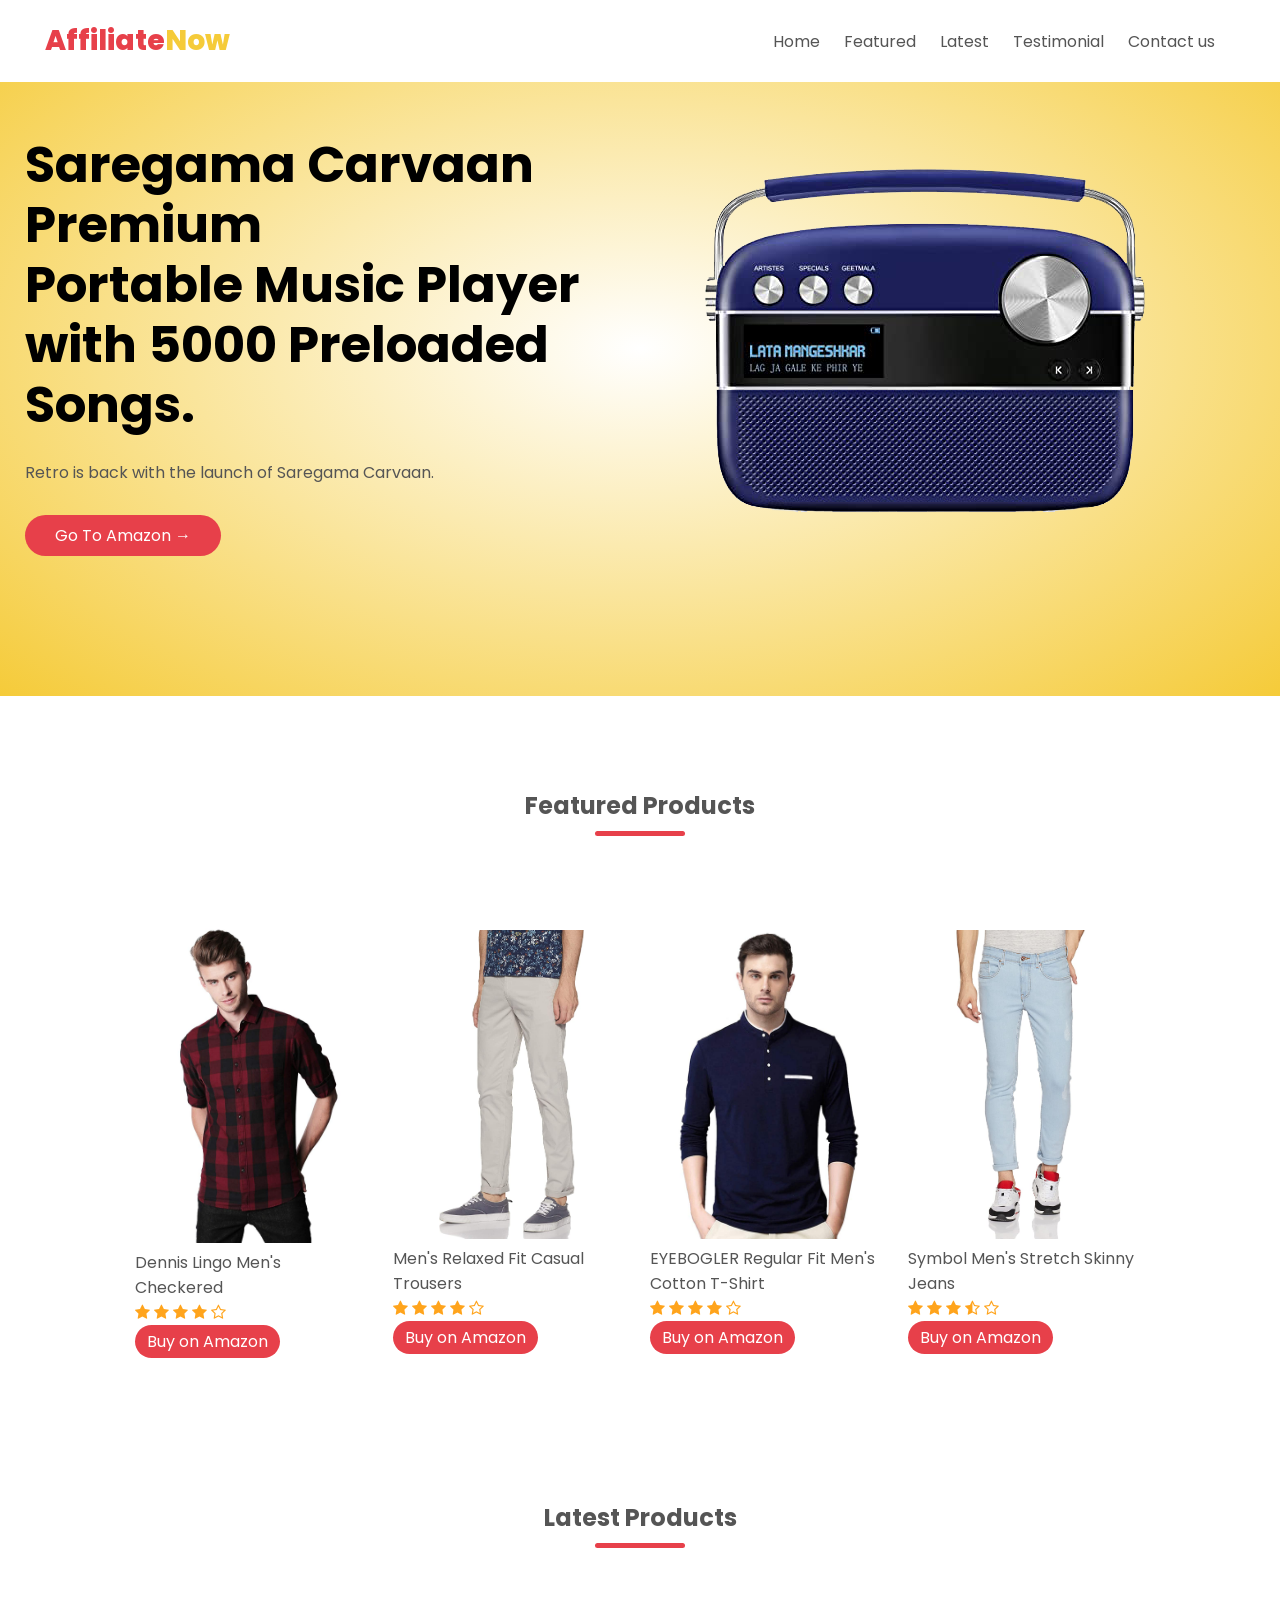
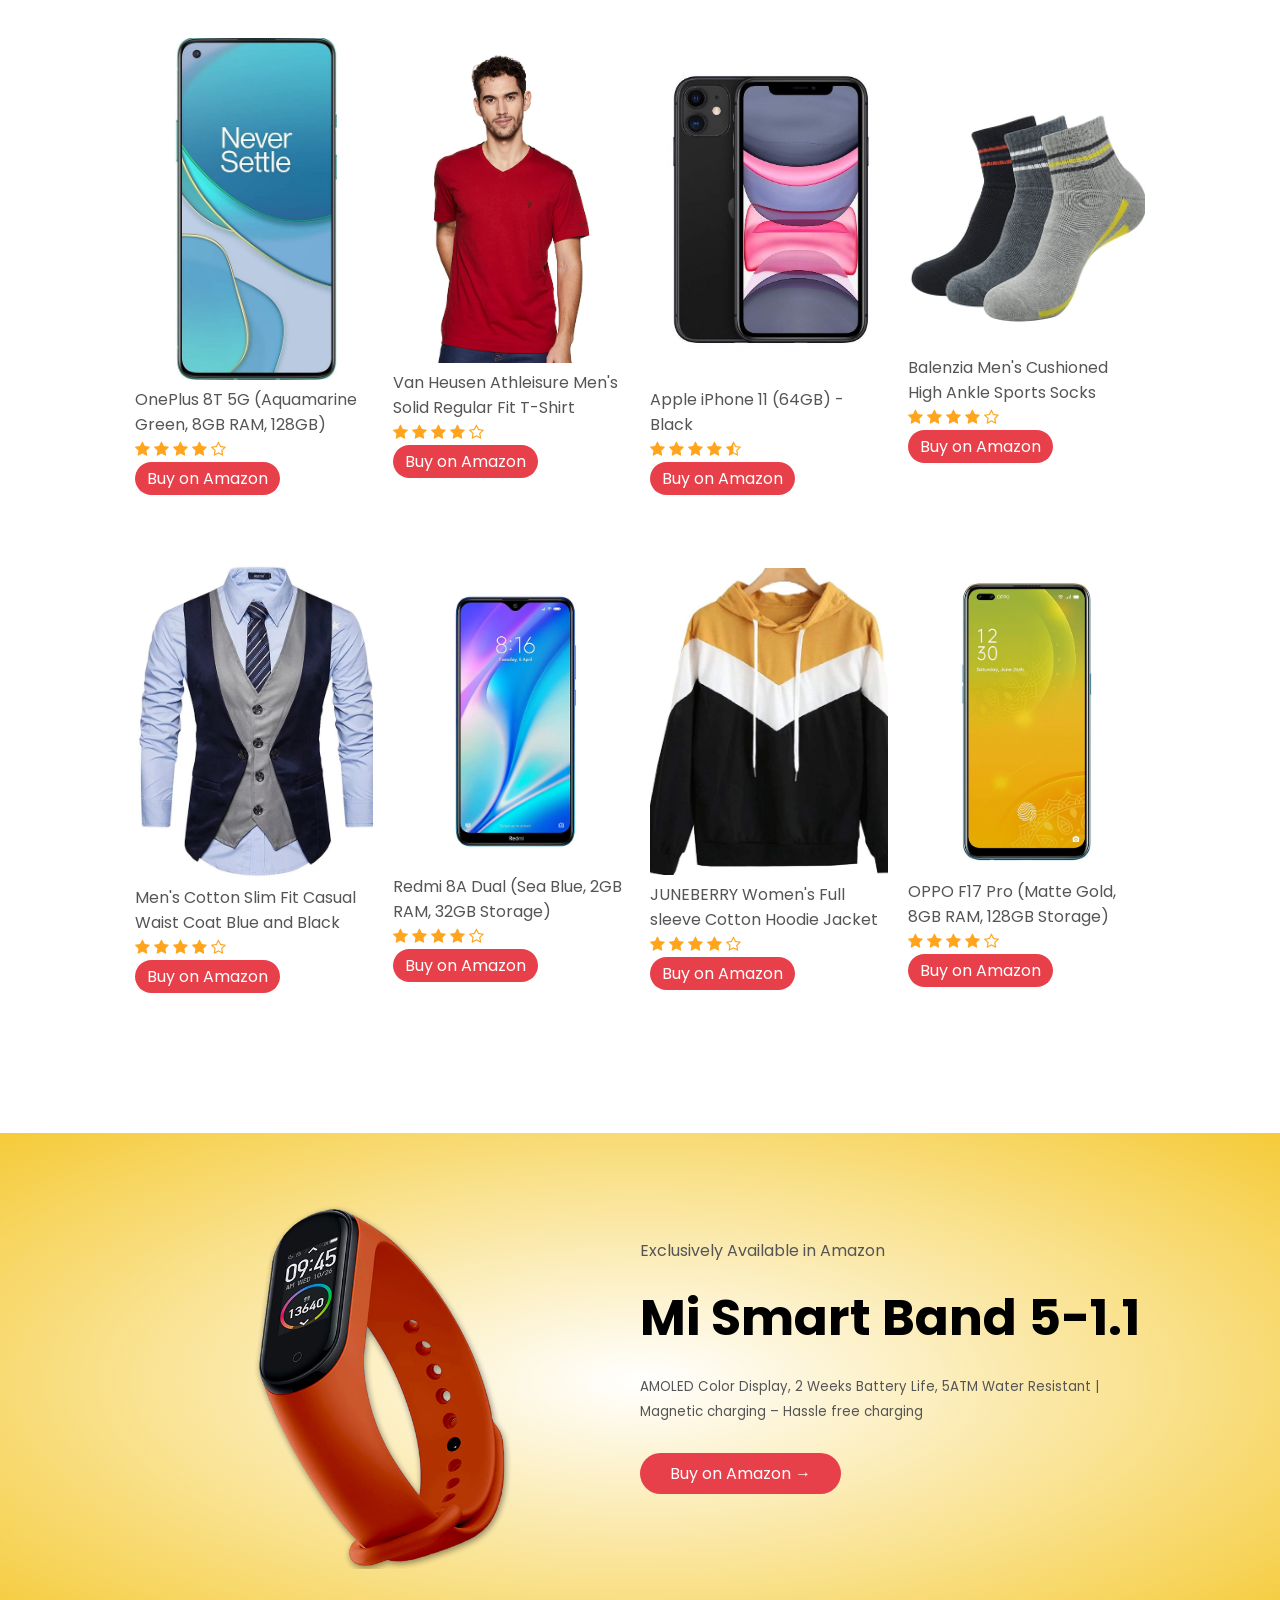
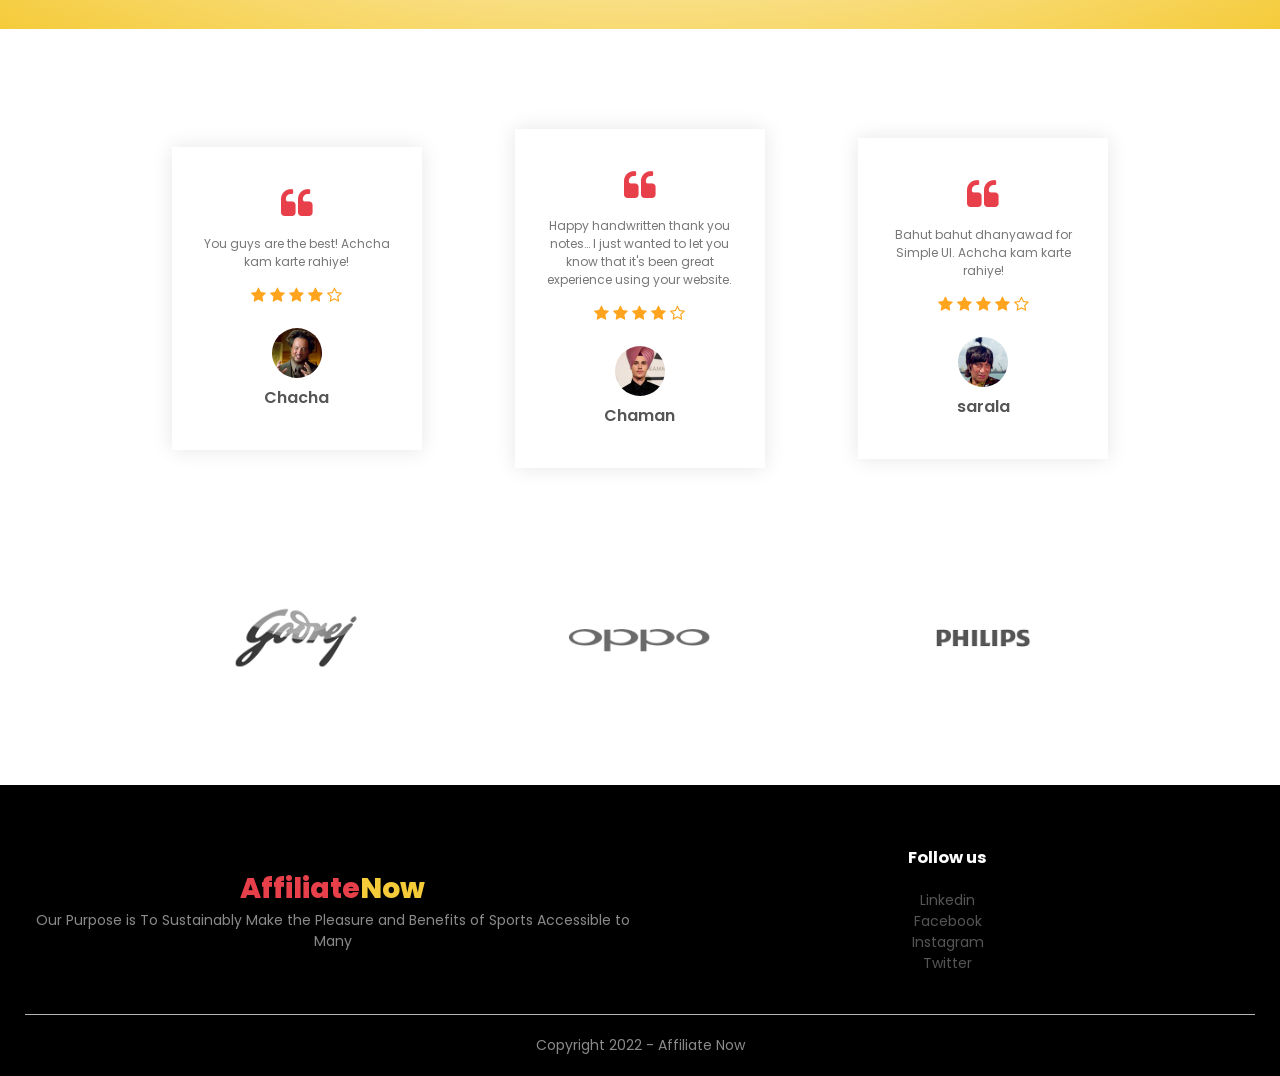
<file: AffiliateNow/public/index.html>
<!DOCTYPE html>
<html lang="en">

<head>
  <meta charset="UTF-8" />
  <link rel="apple-touch-icon" sizes="180x180" href="images/apple-touch-icon.png" />
  <link rel="icon" type="image/png" sizes="32x32" href="images/favicon-32x32.png" />
  <link rel="icon" type="image/png" sizes="16x16" href="images/favicon-16x16.png" />
  <link rel="manifest" href="/site.webmanifest" />
  <meta name="viewport" content="width=device-width, initial-scale=1.0" />
  <link rel="stylesheet" href="style.css" />
  <link href="https://fonts.googleapis.com/css2?family=Poppins:wght@200;300;400;500;600;700&display=swap"
    rel="stylesheet" />
  <link rel="stylesheet" href="https://stackpath.bootstrapcdn.com/font-awesome/4.7.0/css/font-awesome.min.css" />
  <style></style>
  <title>Top Deals Now</title>
</head>

<body>
  <div class="header" id="home">
    <div class="container">
      <div class="navbar">
        <div class="logo">
          <div class="logo_name" id="home">
            <a href="#home" data-easing="linear">Affiliate<span>Now</span></a>
          </div>
        </div>
        <nav>
          <ul id="menuitems">
            <li><a href="#hero" data-easing="linear">Home</a></li>
            <li><a href="#features" data-easing="linear">Featured</a></li>
            <li><a href="#latest" data-easing="linear">Latest </a></li>
            <li>
              <a href="#testimonial" data-easing="linear">Testimonial</a>
            </li>
            <li><a href="#contacts" data-easing="linear">Contact us</a></li>
          </ul>
        </nav>
        <img src="images/menu.png" class="menu-icon" onclick="menutoggle()" />
      </div>
    </div>
  </div>
  <div id="hero">
    <div class="container">
      <div class="row">
        <div class="col-2">
          <h1>
            Saregama Carvaan Premium <br />
            Portable Music Player with 5000 Preloaded Songs.
          </h1>
          <p>Retro is back with the launch of Saregama Carvaan.</p>
          <a href="https://amzn.to/3EMwwRm" target="_blank" class="btn">Go To Amazon &#8594;</a>
        </div>
        <div class="col-2">
          <a href="https://amzn.to/3EMwwRm" target="_blank"><img class="img" src="images/image1.png" alt="" /></a>
        </div>
      </div>
    </div>
  </div>

  <!---Featured Products--->
  <section id="features">
    <div class="small-Container">
      <h2 class="title">Featured Products</h2>
      <div class="row">
        <div class="col-4">
          <a href="https://amzn.to/3Cy2uho" target="_blank">
            <img src="images/product-1.jpg" alt="" /></a>

          <h4>Dennis Lingo Men's Checkered</h4>
          <div class="rating">
            <i class="fa fa-star"></i>
            <i class="fa fa-star"></i>
            <i class="fa fa-star"></i>
            <i class="fa fa-star"></i>
            <i class="fa fa-star-o"></i>
          </div>
          <a href="https://amzn.to/3yM5MfY" target="_blank" class="buy_now">
            Buy on Amazon</a>
        </div>

        <div class="col-4">
          <a href="https://amzn.to/3yNAvJv" target="_blank">
            <img src="images/product-3.jpg" alt="" />
          </a>

          <h4>Men's Relaxed Fit Casual Trousers</h4>
          <div class="rating">
            <i class="fa fa-star"></i>
            <i class="fa fa-star"></i>
            <i class="fa fa-star"></i>
            <i class="fa fa-star"></i>
            <i class="fa fa-star-o"></i>
          </div>
          <a href="https://amzn.to/3yNAvJv" target="_blank" class="buy_now">
            Buy on Amazon</a>
        </div>
        <div class="col-4">
          <a href="https://amzn.to/3D540sZ" target="_blank">
            <img src="images/product-2.jpg" alt="" />
          </a>

          <h4>EYEBOGLER Regular Fit Men's Cotton T-Shirt</h4>
          <div class="rating">
            <i class="fa fa-star"></i>
            <i class="fa fa-star"></i>
            <i class="fa fa-star"></i>
            <i class="fa fa-star"></i>
            <i class="fa fa-star-o"></i>
          </div>
          <a href="https://amzn.to/3D540sZ" target="_blank" class="buy_now">
            Buy on Amazon</a>
        </div>
        <div class="col-4">
          <a href="https://amzn.to/3D549N3" target="_blank">
            <img src="images/product-4.jpg" alt="" />
          </a>
          <h4>Symbol Men's Stretch Skinny Jeans</h4>
          <div class="rating">
            <i class="fa fa-star"></i>
            <i class="fa fa-star"></i>
            <i class="fa fa-star"></i>
            <i class="fa fa-star-half-o"></i>
            <i class="fa fa-star-o"></i>
          </div>
          <a href="https://amzn.to/3D549N3" target="_blank" class="buy_now">
            Buy on Amazon</a>
        </div>
      </div>
    </div>
  </section>

  <section id="latest">
    <div class="small-Container">
      <h2 class="title">Latest Products</h2>
      <div class="row">
        <div class="col-4">
          <a href="https://amzn.to/3Tpztev" target="_blank">
            <img src="images/product-5.jpg" alt="" />
          </a>

          <h4>OnePlus 8T 5G (Aquamarine Green, 8GB RAM, 128GB)</h4>
          <div class="rating">
            <i class="fa fa-star"></i>
            <i class="fa fa-star"></i>
            <i class="fa fa-star"></i>
            <i class="fa fa-star"></i>
            <i class="fa fa-star-o"></i>
          </div>
          <a href="https://amzn.to/3Tpztev" target="_blank" class="buy_now">
            Buy on Amazon</a>
        </div>
        <div class="col-4">
          <a href="https://amzn.to/31yB7Ca" target="_blank">
            <img src="images/product-6.jpg" alt="" />
          </a>

          <h4>Van Heusen Athleisure Men's Solid Regular Fit T-Shirt</h4>
          <div class="rating">
            <i class="fa fa-star"></i>
            <i class="fa fa-star"></i>
            <i class="fa fa-star"></i>
            <i class="fa fa-star"></i>
            <i class="fa fa-star-o"></i>
          </div>
          <a href="https://amzn.to/31yB7Ca" target="_blank" class="buy_now">
            Buy on Amazon</a>
        </div>
        <div class="col-4">
          <a href="https://amzn.to/34mXbBK" target="_blank">
            <img src="images/product-7.jpg" alt="" />
          </a>

          <h4>Apple iPhone 11 (64GB) - Black</h4>
          <div class="rating">
            <i class="fa fa-star"></i>
            <i class="fa fa-star"></i>
            <i class="fa fa-star"></i>
            <i class="fa fa-star"></i>
            <i class="fa fa-star-half-o"></i>
          </div>
          <a href="https://amzn.to/34mXbBK" target="_blank" class="buy_now">
            Buy on Amazon</a>
        </div>
        <div class="col-4">
          <a href="https://amzn.to/35ljGWO" target="_blank">
            <img src="images/product-9.jpg" alt="" />
          </a>

          <h4>Balenzia Men's Cushioned High Ankle Sports Socks</h4>
          <div class="rating">
            <i class="fa fa-star"></i>
            <i class="fa fa-star"></i>
            <i class="fa fa-star"></i>
            <i class="fa fa-star"></i>
            <i class="fa fa-star-o"></i>
          </div>
          <a href="https://amzn.to/35ljGWO" target="_blank" class="buy_now">
            Buy on Amazon</a>
        </div>
        <div class="col-4">
          <a href="https://amzn.to/3miTrY1" target="_blank">
            <img src="images/product-10.jpg" alt="" />
          </a>

          <h4>Men's Cotton Slim Fit Casual Waist Coat Blue and Black</h4>
          <div class="rating">
            <i class="fa fa-star"></i>
            <i class="fa fa-star"></i>
            <i class="fa fa-star"></i>
            <i class="fa fa-star"></i>
            <i class="fa fa-star-o"></i>
          </div>
          <a href="https://amzn.to/3miTrY1" target="_blank" class="buy_now">
            Buy on Amazon</a>
        </div>

        <div class="col-4">
          <a href="https://amzn.to/34lCpSI" target="_blank">
            <img src="images/product-12.jpg" alt="" />
          </a>

          <h4>Redmi 8A Dual (Sea Blue, 2GB RAM, 32GB Storage)</h4>
          <div class="rating">
            <i class="fa fa-star"></i>
            <i class="fa fa-star"></i>
            <i class="fa fa-star"></i>
            <i class="fa fa-star"></i>
            <i class="fa fa-star-o"></i>
          </div>
          <a href="https://amzn.to/34lCpSI" target="_blank" class="buy_now">
            Buy on Amazon</a>
        </div>
        <div class="col-4">
          <a href="https://amzn.to/34mG2bh" target="_blank">
            <img src="images/product-11.jpg" alt="" />
          </a>

          <h4>JUNEBERRY Women's Full sleeve Cotton Hoodie Jacket</h4>
          <div class="rating">
            <i class="fa fa-star"></i>
            <i class="fa fa-star"></i>
            <i class="fa fa-star"></i>
            <i class="fa fa-star"></i>
            <i class="fa fa-star-o"></i>
          </div>
          <a href="https://amzn.to/34mG2bh" target="_blank" class="buy_now">
            Buy on Amazon</a>
        </div>
        <div class="col-4">
          <a href="https://amzn.to/31QeOIv" target="_blank">
            <img src="images/product-8.jpg" alt="" />
          </a>

          <h4>OPPO F17 Pro (Matte Gold, 8GB RAM, 128GB Storage)</h4>
          <div class="rating">
            <i class="fa fa-star"></i>
            <i class="fa fa-star"></i>
            <i class="fa fa-star"></i>
            <i class="fa fa-star"></i>
            <i class="fa fa-star-o"></i>
          </div>
          <a href="https://amzn.to/31QeOIv" target="_blank" class="buy_now">
            Buy on Amazon</a>
        </div>
      </div>
    </div>
  </section>

  <!---Offer--->

  <div class="offer">
    <div class="small-Container">
      <div class="row">
        <div class="col-2">
          <a href="https://amzn.to/2TimMFp" target="_blank"><img class="offer-img img" src="images/exclusive.png"
              alt="" /></a>
        </div>
        <div class="col-2">
          <p>Exclusively Available in Amazon</p>
          <h1>Mi Smart Band 5-1.1</h1>
          <small>
            AMOLED Color Display, 2 Weeks Battery Life, 5ATM Water Resistant |
            Magnetic charging – Hassle free charging
          </small>
          <br />
          <a href="https://amzn.to/2TimMFp" class="btn" target="_blank">Buy on Amazon &#8594;</a>
        </div>
      </div>
    </div>
  </div>

  <!---Testimonial Section--->
  <div class="testimonial" id="testimonial">
    <div class="small-Container">
      <div class="row">
        <div class="col-3">
          <i class="fa fa-quote-left"></i>
          <p>You guys are the best! Achcha kam karte rahiye!</p>
          <div class="rating">
            <i class="fa fa-star"></i>
            <i class="fa fa-star"></i>
            <i class="fa fa-star"></i>
            <i class="fa fa-star"></i>
            <i class="fa fa-star-o"></i>
          </div>
          <img src="images/user-5.png" alt="" />
          <h3>Chacha</h3>
        </div>
        <div class="col-3">
          <i class="fa fa-quote-left"></i>
          <p>
            Happy handwritten thank you notes… I just wanted to let you know
            that it's been great experience using your website.
          </p>
          <div class="rating">
            <i class="fa fa-star"></i>
            <i class="fa fa-star"></i>
            <i class="fa fa-star"></i>
            <i class="fa fa-star"></i>
            <i class="fa fa-star-o"></i>
          </div>
          <img src="images/user-4.png" alt="" />
          <h3>Chaman</h3>
        </div>
        <div class="col-3">
          <i class="fa fa-quote-left"></i>
          <p>Bahut bahut dhanyawad for Simple UI. Achcha kam karte rahiye!</p>
          <div class="rating">
            <i class="fa fa-star"></i>
            <i class="fa fa-star"></i>
            <i class="fa fa-star"></i>
            <i class="fa fa-star"></i>
            <i class="fa fa-star-o"></i>
          </div>
          <img src="images/user-6.png" alt="" />
          <h3>sarala</h3>
        </div>
      </div>
    </div>
  </div>

  <!---Brands--->

  <div class="brands">
    <div class="small-Container">
      <div class="row">
        <div class="col-5">
          <a href="godrej.html"><img src="images/logo-godrej.png" alt="" /></a>
        </div>
        <!-- <div class="col-5">
            <img src="images/logo-coca-cola.png" alt="" />
          </div> -->
        <div class="col-5">
          <a href="oppp.html"><img src="images/logo-oppo.png" alt="" /></a>
        </div>
        <!-- <div class="col-5">
            <img src="images/logo-paypal.png" alt="" />
          </div> -->
        <div class="col-5">
          <a href="philips.html"><img src="images/logo-philips.png" alt="" /></a>
        </div>
      </div>
    </div>
  </div>

  <!---Footer--->
  <div class="footer" id="contacts">
    <div class="container">
      <div class="row">
        <div class="footer-col-2">
          <div class="logo_name" id="home">
            <a href="#home" data-easing="linear">Affiliate<span>Now</span></a>
          </div>
          <p>
            Our Purpose is To Sustainably Make the Pleasure and Benefits of
            Sports Accessible to Many
          </p>
        </div>

        <div class="footer-col-2">
          <h3>Follow us</h3>
          <ul class="social">
            <li>
              <a href="https://www.linkedin.com/feed/">Linkedin</a>
            </li>
            <li>
              <a href="https://www.facebook.com/mayur.mali.90038?mibextid=ZbWKwL">Facebook</a>
            </li>
            <li>
              <a href="https://www.instagram.com/mayur_mali30/?igshid=ZDdkNTZiNTM%3D">Instagram</a>
            </li>
            <li>
              <a href="https://twitter.com/home">Twitter</a>
            </li>
          </ul>
        </div>
      </div>
      <hr />
      <p class="copyright">Copyright 2022 - Affiliate Now</p>
    </div>
  </div>
  <!-- -----------js for toggle menu -->
  <script>
    var menuitems = document.getElementById("menuitems");
    menuitems.style.maxHeight = "0px";
    function menutoggle() {
      if (menuitems.style.maxHeight == "0px") {
        menuitems.style.maxHeight = "200px";
      } else {
        menuitems.style.maxHeight = "0px";
      }
    }
  </script>
  <script src="https://code.jquery.com/jquery-3.2.1.min.js"></script>
  <script src="js/smooth-scroll.js"></script>
  <script src="js/index.js"></script>
</body>

</html>
</file>
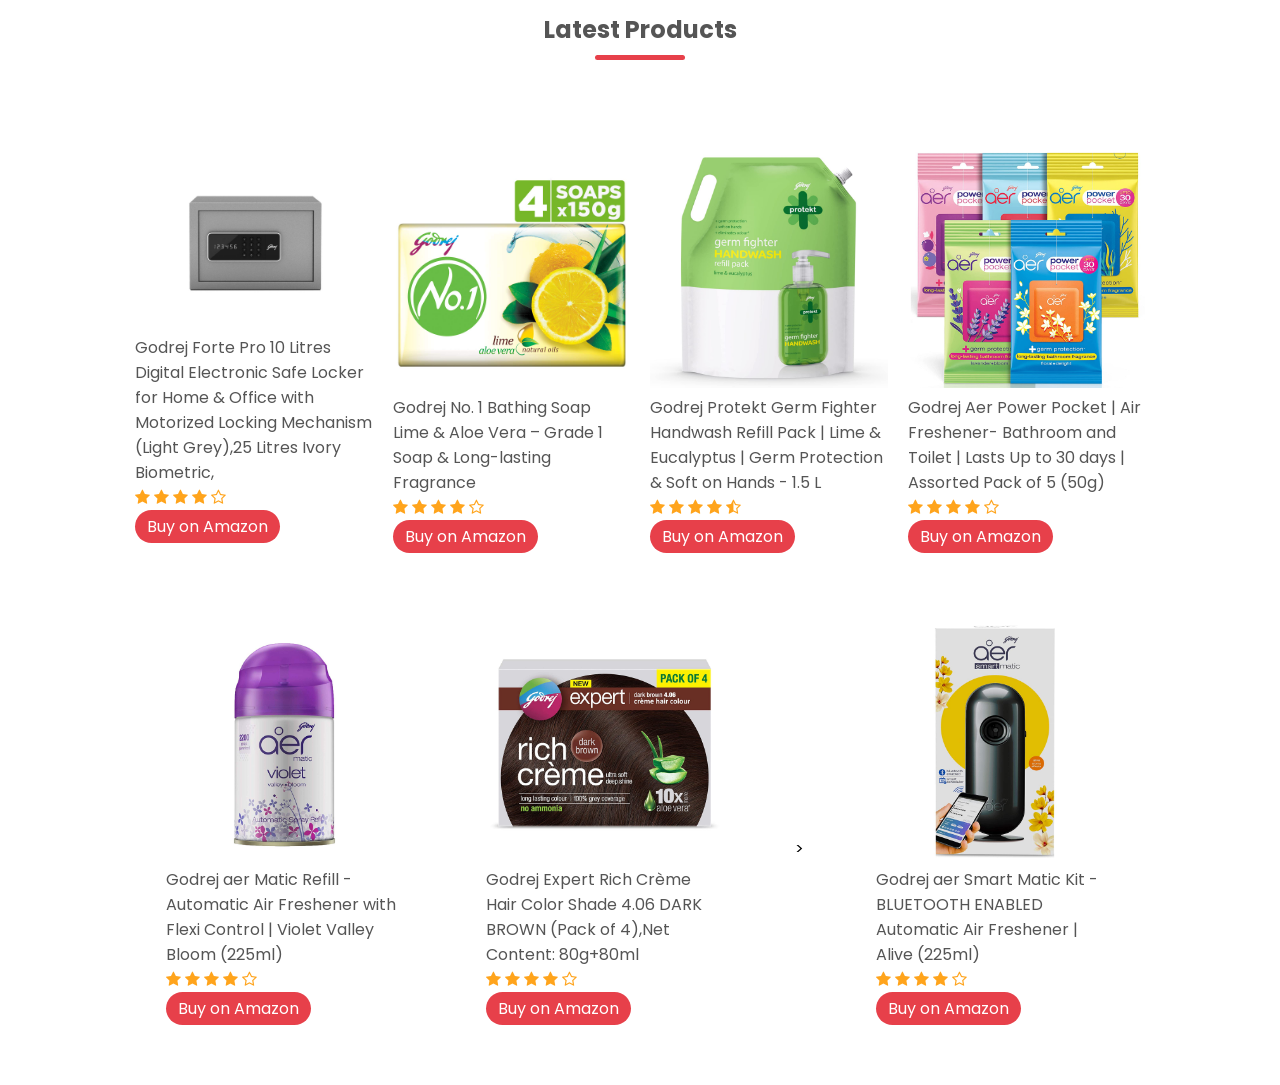
<file: AffiliateNow/public/godrej.html>
<!DOCTYPE html>
<html lang="en">
  <head>
    <meta charset="UTF-8" />
    <link
      rel="apple-touch-icon"
      sizes="180x180"
      href="images/apple-touch-icon.png"
    />
    <link
      rel="icon"
      type="image/png"
      sizes="32x32"
      href="images/favicon-32x32.png"
    />
    <link
      rel="icon"
      type="image/png"
      sizes="16x16"
      href="images/favicon-16x16.png"
    />
    <link rel="manifest" href="/site.webmanifest" />
    <meta name="viewport" content="width=device-width, initial-scale=1.0" />
    <link rel="stylesheet" href="style.css" />
    <link
      href="https://fonts.googleapis.com/css2?family=Poppins:wght@200;300;400;500;600;700&display=swap"
      rel="stylesheet"
    />
    <link
      rel="stylesheet"
      href="https://stackpath.bootstrapcdn.com/font-awesome/4.7.0/css/font-awesome.min.css"
    />
    <style></style>
    <title>Top Deals Now</title>
  </head>
  <body>
    <section id="latest2">
        <div class="small-Container">
          <h2 class="title">Latest Products</h2>
          <div class="row">

            <div class="col-4">
              <a href="https://www.amazon.in/s?k=godrej&crid=ZWW6K3M4XFXR&sprefix=godrej%2Caps%2C289&ref=nb_sb_noss_1" target="_blank">
                <img src="images/product-13.jpg" alt="" />
              </a>
  
              <h4>Godrej Forte Pro 10 Litres Digital Electronic Safe Locker for Home & Office with Motorized Locking Mechanism (Light Grey),25 Litres Ivory Biometric,</h4>
              <div class="rating">
                <i class="fa fa-star"></i>
                <i class="fa fa-star"></i>
                <i class="fa fa-star"></i>
                <i class="fa fa-star"></i>
                <i class="fa fa-star-o"></i>
              </div>
              <a href="https://www.amazon.in/s?k=godrej&crid=ZWW6K3M4XFXR&sprefix=godrej%2Caps%2C289&ref=nb_sb_noss_1" target="_blank" class="buy_now">
                Buy on Amazon</a
              >
            </div>
            <div class="col-4">
              <a href="https://www.amazon.in/s?k=godrej&crid=ZWW6K3M4XFXR&sprefix=godrej%2Caps%2C289&ref=nb_sb_noss_1" target="_blank">
                <img src="images/product-14.jpg" alt="" />
              </a>
  
              <h4>Godrej No. 1 Bathing Soap Lime & Aloe Vera – Grade 1 Soap & Long-lasting Fragrance</h4>
              <div class="rating">
                <i class="fa fa-star"></i>
                <i class="fa fa-star"></i>
                <i class="fa fa-star"></i>
                <i class="fa fa-star"></i>
                <i class="fa fa-star-o"></i>
              </div>
              <a href="https://www.amazon.in/s?k=godrej&crid=ZWW6K3M4XFXR&sprefix=godrej%2Caps%2C289&ref=nb_sb_noss_1" target="_blank" class="buy_now">
                Buy on Amazon</a
              >
            </div>
            <div class="col-4">
              <a href="https://www.amazon.in/s?k=godrej&crid=ZWW6K3M4XFXR&sprefix=godrej%2Caps%2C289&ref=nb_sb_noss_1" target="_blank">
                <img src="images/product-15.jpg" alt="" />
              </a>
  
              <h4>Godrej Protekt Germ Fighter Handwash Refill Pack | Lime & Eucalyptus | Germ Protection & Soft on Hands - 1.5 L</h4>
              <div class="rating">
                <i class="fa fa-star"></i>
                <i class="fa fa-star"></i>
                <i class="fa fa-star"></i>
                <i class="fa fa-star"></i>
                <i class="fa fa-star-half-o"></i>
              </div>
              <a href="https://www.amazon.in/s?k=godrej&crid=ZWW6K3M4XFXR&sprefix=godrej%2Caps%2C289&ref=nb_sb_noss_1" target="_blank" class="buy_now">
                Buy on Amazon</a
              >
            </div>
            <div class="col-4">
              <a href="https://www.amazon.in/s?k=godrej&crid=ZWW6K3M4XFXR&sprefix=godrej%2Caps%2C289&ref=nb_sb_noss_1" target="_blank">
                <img src="images/product-16.jpg" alt="" />
              </a>
  
              <h4>Godrej Aer Power Pocket | Air Freshener- Bathroom and Toilet | Lasts Up to 30 days | Assorted Pack of 5 (50g)</h4>
              <div class="rating">
                <i class="fa fa-star"></i>
                <i class="fa fa-star"></i>
                <i class="fa fa-star"></i>
                <i class="fa fa-star"></i>
                <i class="fa fa-star-o"></i>
              </div>
              <a href="https://www.amazon.in/s?k=godrej&crid=ZWW6K3M4XFXR&sprefix=godrej%2Caps%2C289&ref=nb_sb_noss_1" target="_blank" class="buy_now">
                Buy on Amazon</a
              >
            </div>
            <div class="col-4">
              <a href="https://www.amazon.in/s?k=godrej&crid=ZWW6K3M4XFXR&sprefix=godrej%2Caps%2C289&ref=nb_sb_noss_1" target="_blank">
                <img src="images/product-17.jpg" alt="" />
              </a>
  
              <h4>Godrej aer Matic Refill - Automatic Air Freshener with Flexi Control | Violet Valley Bloom (225ml)</h4>
              <div class="rating">
                <i class="fa fa-star"></i>
                <i class="fa fa-star"></i>
                <i class="fa fa-star"></i>
                <i class="fa fa-star"></i>
                <i class="fa fa-star-o"></i>
              </div>
              <a href="https://www.amazon.in/s?k=godrej&crid=ZWW6K3M4XFXR&sprefix=godrej%2Caps%2C289&ref=nb_sb_noss_1" target="_blank" class="buy_now">
                Buy on Amazon</a
              >
            </div>
  
            <div class="col-4">
              <a href="https://www.amazon.in/s?k=godrej&crid=ZWW6K3M4XFXR&sprefix=godrej%2Caps%2C289&ref=nb_sb_noss_1" target="_blank">
                <img src="images/product-18.jpg" alt="" />
              </a>
  
              <h4>Godrej Expert Rich Crème Hair Color Shade 4.06 DARK BROWN (Pack of 4),Net Content: 80g+80ml</h4>
              <div class="rating">
                <i class="fa fa-star"></i>
                <i class="fa fa-star"></i>
                <i class="fa fa-star"></i>
                <i class="fa fa-star"></i>
                <i class="fa fa-star-o"></i>
              </div>
              <a href="https://www.amazon.in/s?k=godrej&crid=ZWW6K3M4XFXR&sprefix=godrej%2Caps%2C289&ref=nb_sb_noss_1" target="_blank" class="buy_now">
                Buy on Amazon</a
              >
            </div>
            <!-- <div class="col-4">
              <a href="https://www.amazon.in/s?k=godrej&crid=ZWW6K3M4XFXR&sprefix=godrej%2Caps%2C289&ref=nb_sb_noss_1" target="_blank">
                <img src="images/product-11.jpg" alt="" />
              </a> -->
  
              <!-- <h4>JUNEBERRY Women's Full sleeve Cotton Hoodie Jacket</h4>
              <div class="rating">
                <i class="fa fa-star"></i>
                <i class="fa fa-star"></i>
                <i class="fa fa-star"></i>
                <i class="fa fa-star"></i>
                <i class="fa fa-star-o"></i>
              </div>
              <a href="https://www.amazon.in/s?k=godrej&crid=ZWW6K3M4XFXR&sprefix=godrej%2Caps%2C289&ref=nb_sb_noss_1" target="_blank" class="buy_now">
                Buy on Amazon</a -->
              >
            <!-- </div> -->
            <div class="col-4">
              <a href="https://www.amazon.in/s?k=godrej&crid=ZWW6K3M4XFXR&sprefix=godrej%2Caps%2C289&ref=nb_sb_noss_1" target="_blank">
                <img src="images/product-19.jpg" alt="" />
              </a>
  
              <h4>Godrej aer Smart Matic Kit - BLUETOOTH ENABLED Automatic Air Freshener | Alive (225ml)</h4>
              <div class="rating">
                <i class="fa fa-star"></i>
                <i class="fa fa-star"></i>
                <i class="fa fa-star"></i>
                <i class="fa fa-star"></i>
                <i class="fa fa-star-o"></i>
              </div>
              <a href="https://www.amazon.in/s?k=godrej&crid=ZWW6K3M4XFXR&sprefix=godrej%2Caps%2C289&ref=nb_sb_noss_1" target="_blank" class="buy_now">
                Buy on Amazon</a
              >
            </div>
          </div>
        </div>
      
  </body>
</file>
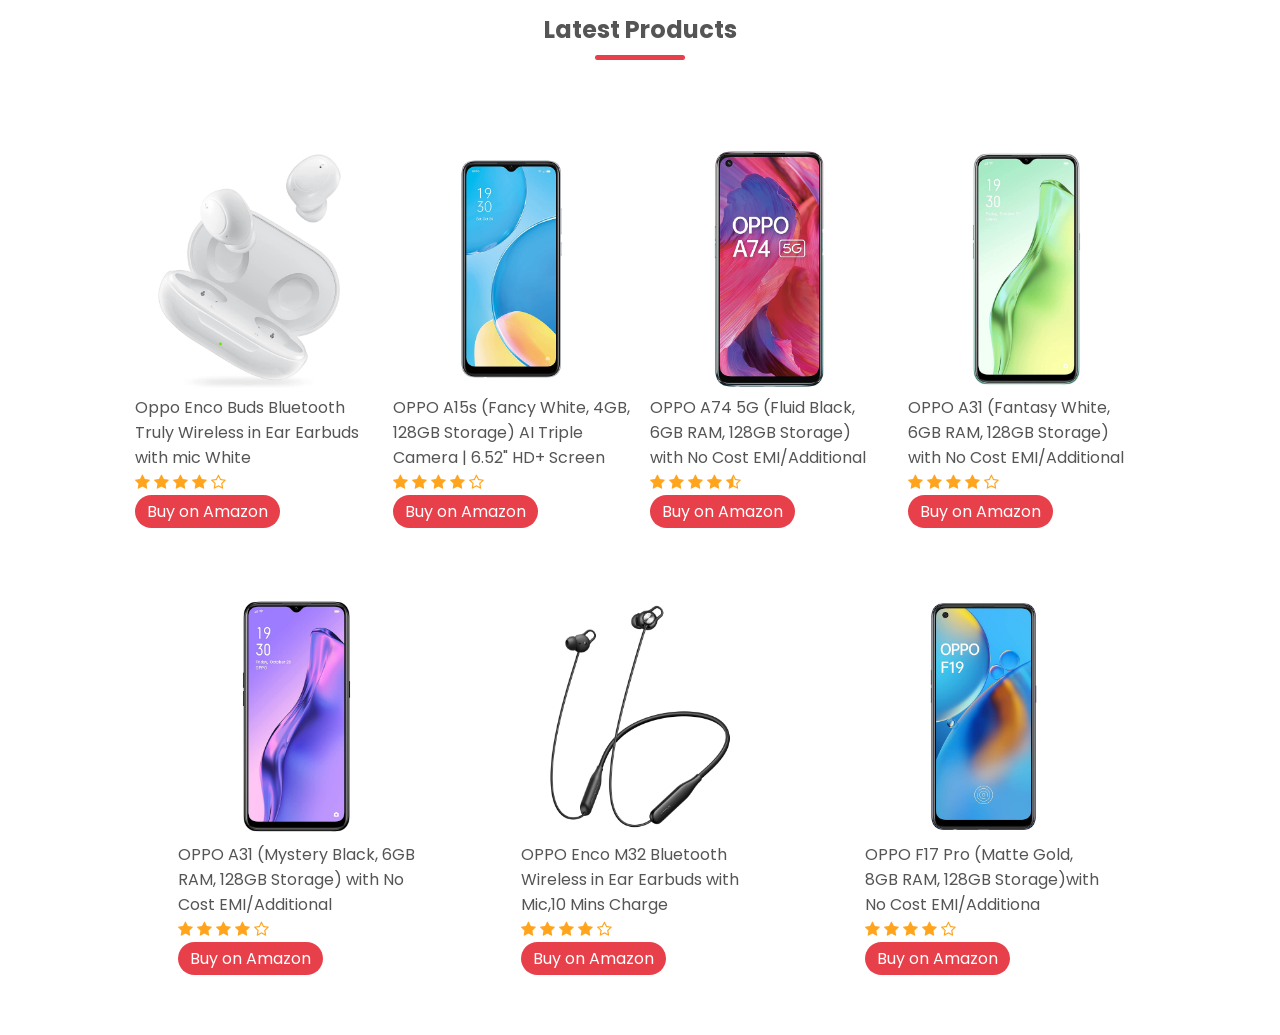
<file: AffiliateNow/public/oppp.html>
<!DOCTYPE html>
<html lang="en">
  <head>
    <meta charset="UTF-8" />
    <link
      rel="apple-touch-icon"
      sizes="180x180"
      href="images/apple-touch-icon.png"
    />
    <link
      rel="icon"
      type="image/png"
      sizes="32x32"
      href="images/favicon-32x32.png"
    />
    <link
      rel="icon"
      type="image/png"
      sizes="16x16"
      href="images/favicon-16x16.png"
    />
    <link rel="manifest" href="/site.webmanifest" />
    <meta name="viewport" content="width=device-width, initial-scale=1.0" />
    <link rel="stylesheet" href="style.css" />
    <link
      href="https://fonts.googleapis.com/css2?family=Poppins:wght@200;300;400;500;600;700&display=swap"
      rel="stylesheet"
    />
    <link
      rel="stylesheet"
      href="https://stackpath.bootstrapcdn.com/font-awesome/4.7.0/css/font-awesome.min.css"
    />
    <style></style>
    <title>Top Deals Now</title>
  </head>
  <body>
    <section id="latest2">
        <div class="small-Container">
          <h2 class="title">Latest Products</h2>
          <div class="row">
              
            <div class="col-4">
              <a href="https://www.amazon.in/s?k=oppo&crid=3GZEMR8UYRVVF&sprefix=opp%2Caps%2C293&ref=nb_sb_noss_2" target="_blank">
                <img src="images/product-20.jpg" alt="" />
              </a>
  
              <h4>Oppo Enco Buds Bluetooth Truly Wireless in Ear Earbuds with mic White</h4>
              <div class="rating">
                <i class="fa fa-star"></i>
                <i class="fa fa-star"></i>
                <i class="fa fa-star"></i>
                <i class="fa fa-star"></i>
                <i class="fa fa-star-o"></i>
              </div>
              <a href="https://www.amazon.in/s?k=oppo&crid=3GZEMR8UYRVVF&sprefix=opp%2Caps%2C293&ref=nb_sb_noss_2" target="_blank" class="buy_now">
                Buy on Amazon</a
              >
            </div>
            <div class="col-4">
              <a href="https://www.amazon.in/s?k=oppo&crid=3GZEMR8UYRVVF&sprefix=opp%2Caps%2C293&ref=nb_sb_noss_2" target="_blank">
                <img src="images/product-21.jpg" alt="" />
              </a>
  
              <h4>OPPO A15s (Fancy White, 4GB, 128GB Storage) AI Triple Camera | 6.52" HD+ Screen </h4>
              <div class="rating">
                <i class="fa fa-star"></i>
                <i class="fa fa-star"></i>
                <i class="fa fa-star"></i>
                <i class="fa fa-star"></i>
                <i class="fa fa-star-o"></i>
              </div>
              <a href="https://www.amazon.in/s?k=oppo&crid=3GZEMR8UYRVVF&sprefix=opp%2Caps%2C293&ref=nb_sb_noss_2" target="_blank" class="buy_now">
                Buy on Amazon</a
              >
            </div>
            <div class="col-4">
              <a href="https://www.amazon.in/s?k=oppo&crid=3GZEMR8UYRVVF&sprefix=opp%2Caps%2C293&ref=nb_sb_noss_2" target="_blank">
                <img src="images/product-22.jpg" alt="" />
              </a>
  
              <h4>
                OPPO A74 5G (Fluid Black, 6GB RAM, 128GB Storage) with No Cost EMI/Additional </h4>
              <div class="rating">
                <i class="fa fa-star"></i>
                <i class="fa fa-star"></i>
                <i class="fa fa-star"></i>
                <i class="fa fa-star"></i>
                <i class="fa fa-star-half-o"></i>
              </div>
              <a href="https://www.amazon.in/s?k=oppo&crid=3GZEMR8UYRVVF&sprefix=opp%2Caps%2C293&ref=nb_sb_noss_2" target="_blank" class="buy_now">
                Buy on Amazon</a
              >
            </div>
            <div class="col-4">
              <a href="https://www.amazon.in/s?k=oppo&crid=3GZEMR8UYRVVF&sprefix=opp%2Caps%2C293&ref=nb_sb_noss_2" target="_blank">
                <img src="images/product-23.jpg" alt="" />
              </a>
  
              <h4>OPPO A31 (Fantasy White, 6GB RAM, 128GB Storage) with No Cost EMI/Additional </h4>
              <div class="rating">
                <i class="fa fa-star"></i>
                <i class="fa fa-star"></i>
                <i class="fa fa-star"></i>
                <i class="fa fa-star"></i>
                <i class="fa fa-star-o"></i>
              </div>
              <a href="https://www.amazon.in/s?k=oppo&crid=3GZEMR8UYRVVF&sprefix=opp%2Caps%2C293&ref=nb_sb_noss_2" target="_blank" class="buy_now">
                Buy on Amazon</a
              >
            </div>
            <div class="col-4">
              <a href="https://www.amazon.in/s?k=oppo&crid=3GZEMR8UYRVVF&sprefix=opp%2Caps%2C293&ref=nb_sb_noss_2" target="_blank">
                <img src="images/product-24.jpg" alt="" />
              </a>
  
              <h4>OPPO A31 (Mystery Black, 6GB RAM, 128GB Storage) with No Cost EMI/Additional </h4>
              <div class="rating">
                <i class="fa fa-star"></i>
                <i class="fa fa-star"></i>
                <i class="fa fa-star"></i>
                <i class="fa fa-star"></i>
                <i class="fa fa-star-o"></i>
              </div>
              <a href="https://www.amazon.in/s?k=oppo&crid=3GZEMR8UYRVVF&sprefix=opp%2Caps%2C293&ref=nb_sb_noss_2" target="_blank" class="buy_now">
                Buy on Amazon</a
              >
            </div>
  
            <div class="col-4">
              <a href="https://www.amazon.in/s?k=oppo&crid=3GZEMR8UYRVVF&sprefix=opp%2Caps%2C293&ref=nb_sb_noss_2" target="_blank">
                <img src="images/product-25.jpg" alt="" />
              </a>
  
              <h4>OPPO Enco M32 Bluetooth Wireless in Ear Earbuds with Mic,10 Mins Charge </h4>
              <div class="rating">
                <i class="fa fa-star"></i>
                <i class="fa fa-star"></i>
                <i class="fa fa-star"></i>
                <i class="fa fa-star"></i>
                <i class="fa fa-star-o"></i>
              </div>
              <a href="https://www.amazon.in/s?k=oppo&crid=3GZEMR8UYRVVF&sprefix=opp%2Caps%2C293&ref=nb_sb_noss_2" target="_blank" class="buy_now">
                Buy on Amazon</a
              >
            </div>
            <!-- <div class="col-4">
              <a href="https://www.amazon.in/s?k=oppo&crid=3GZEMR8UYRVVF&sprefix=opp%2Caps%2C293&ref=nb_sb_noss_2" target="_blank">
                <img src="images/product-11.jpg" alt="" />
              </a>
  
              <h4>JUNEBERRY Women's Full sleeve Cotton Hoodie Jacket</h4>
              <div class="rating">
                <i class="fa fa-star"></i>
                <i class="fa fa-star"></i>
                <i class="fa fa-star"></i>
                <i class="fa fa-star"></i>
                <i class="fa fa-star-o"></i>
              </div>
              <a href="https://www.amazon.in/s?k=oppo&crid=3GZEMR8UYRVVF&sprefix=opp%2Caps%2C293&ref=nb_sb_noss_2" target="_blank" class="buy_now">
                Buy on Amazon</a
              >
            </div> -->
            <div class="col-4">
              <a href="https://www.amazon.in/s?k=oppo&crid=3GZEMR8UYRVVF&sprefix=opp%2Caps%2C293&ref=nb_sb_noss_2" target="_blank">
                <img src="images/product-26.jpg" alt="" />
              </a>
  
              <h4>OPPO F17 Pro (Matte Gold, 8GB RAM, 128GB Storage)with No Cost EMI/Additiona</h4>
              <div class="rating">
                <i class="fa fa-star"></i>
                <i class="fa fa-star"></i>
                <i class="fa fa-star"></i>
                <i class="fa fa-star"></i>
                <i class="fa fa-star-o"></i>
              </div>
              <a href="https://www.amazon.in/s?k=oppo&crid=3GZEMR8UYRVVF&sprefix=opp%2Caps%2C293&ref=nb_sb_noss_2" target="_blank" class="buy_now">
                Buy on Amazon</a
              >
            </div>
          </div>
        </div>
      
  </body>
</file>
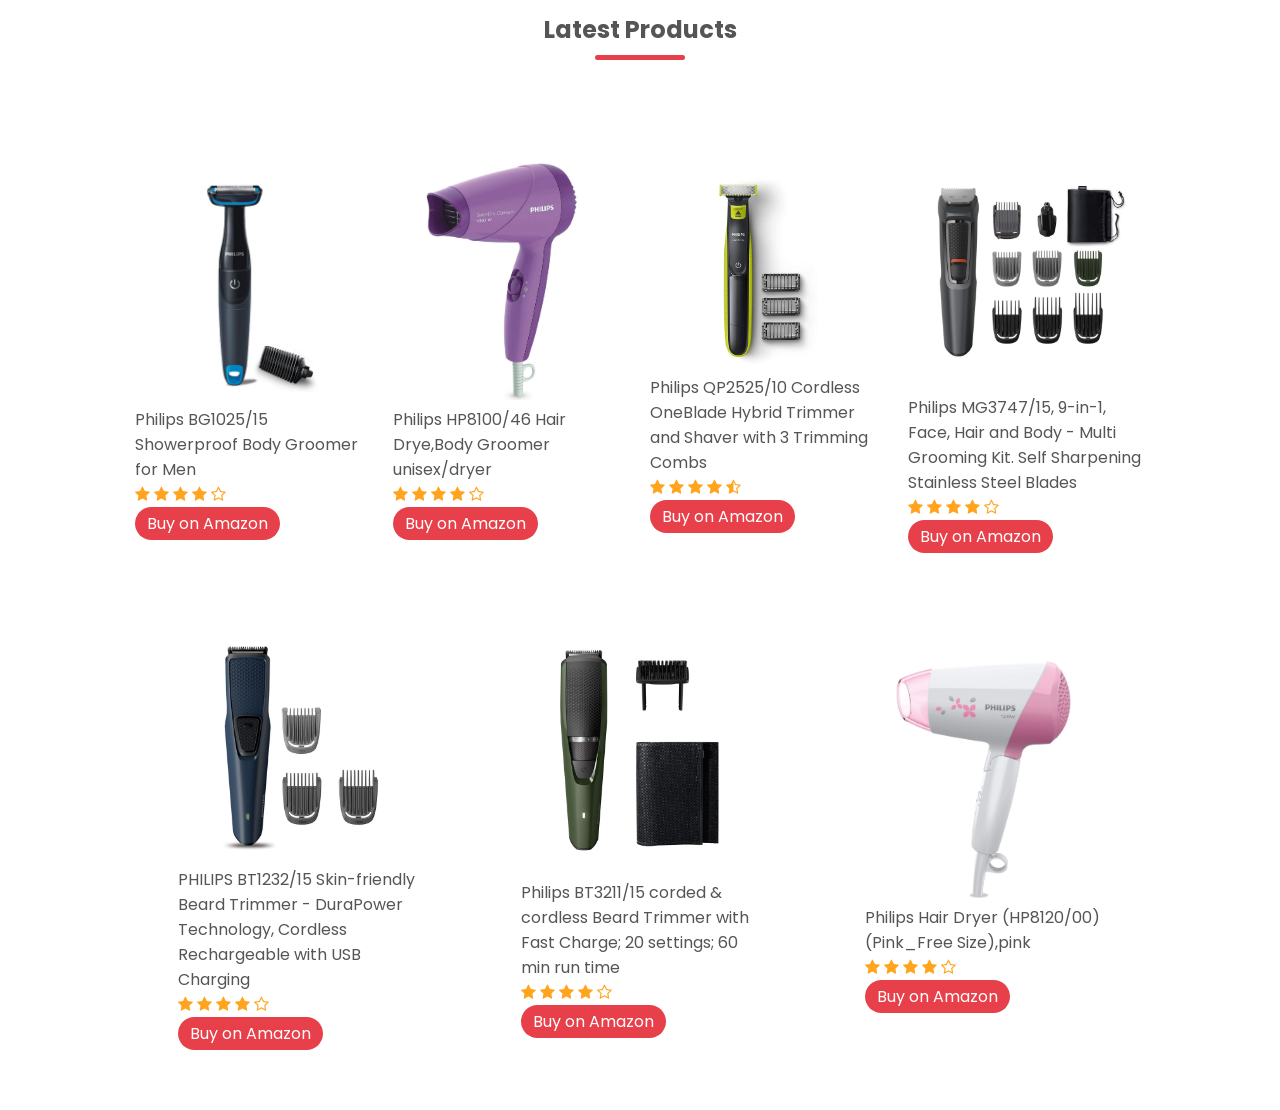
<file: AffiliateNow/public/philips.html>
<!DOCTYPE html>
<html lang="en">
  <head>
    <meta charset="UTF-8" />
    <link
      rel="apple-touch-icon"
      sizes="180x180"
      href="images/apple-touch-icon.png"
    />
    <link
      rel="icon"
      type="image/png"
      sizes="32x32"
      href="images/favicon-32x32.png"
    />
    <link
      rel="icon"
      type="image/png"
      sizes="16x16"
      href="images/favicon-16x16.png"
    />
    <link rel="manifest" href="/site.webmanifest" />
    <meta name="viewport" content="width=device-width, initial-scale=1.0" />
    <link rel="stylesheet" href="style.css" />
    <link
      href="https://fonts.googleapis.com/css2?family=Poppins:wght@200;300;400;500;600;700&display=swap"
      rel="stylesheet"
    />
    <link
      rel="stylesheet"
      href="https://stackpath.bootstrapcdn.com/font-awesome/4.7.0/css/font-awesome.min.css"
    />
    <style></style>
    <title>Top Deals Now</title>
  </head>
  <body>
    <section id="latest2">
        <div class="small-Container">
          <h2 class="title">Latest Products</h2>
          <div class="row">
            <div class="col-4">
              <a href="https://www.amazon.in/s?k=philips&crid=1F5L6NBVLRXUE&sprefix=philips%2Caps%2C310&ref=nb_sb_noss_2" target="_blank">
                <img src="images/product-27.jpg" alt="" />
              </a>
  
              <h4>Philips BG1025/15 Showerproof Body Groomer for Men</h4>
              <div class="rating">
                <i class="fa fa-star"></i>
                <i class="fa fa-star"></i>
                <i class="fa fa-star"></i>
                <i class="fa fa-star"></i>
                <i class="fa fa-star-o"></i>
              </div>
              <a href="https://www.amazon.in/s?k=philips&crid=1F5L6NBVLRXUE&sprefix=philips%2Caps%2C310&ref=nb_sb_noss_2" target="_blank" class="buy_now">
                Buy on Amazon</a
              >
            </div>
            <div class="col-4">
              <a href="https://www.amazon.in/s?k=philips&crid=1F5L6NBVLRXUE&sprefix=philips%2Caps%2C310&ref=nb_sb_noss_2" target="_blank">
                <img src="images/product-28.jpg" alt="" />
              </a>
  
              <h4>Philips HP8100/46 Hair Drye,Body Groomer unisex/dryer</h4>
              <div class="rating">
                <i class="fa fa-star"></i>
                <i class="fa fa-star"></i>
                <i class="fa fa-star"></i>
                <i class="fa fa-star"></i>
                <i class="fa fa-star-o"></i>
              </div>
              <a href="https://www.amazon.in/s?k=philips&crid=1F5L6NBVLRXUE&sprefix=philips%2Caps%2C310&ref=nb_sb_noss_2" target="_blank" class="buy_now">
                Buy on Amazon</a
              >
            </div>
            <div class="col-4">
              <a href="https://www.amazon.in/s?k=philips&crid=1F5L6NBVLRXUE&sprefix=philips%2Caps%2C310&ref=nb_sb_noss_2" target="_blank">
                <img src="images/product-29.jpg" alt="" />
              </a>
  
              <h4>Philips QP2525/10 Cordless OneBlade Hybrid Trimmer and Shaver with 3 Trimming Combs</h4>
              <div class="rating">
                <i class="fa fa-star"></i>
                <i class="fa fa-star"></i>
                <i class="fa fa-star"></i>
                <i class="fa fa-star"></i>
                <i class="fa fa-star-half-o"></i>
              </div>
              <a href="https://www.amazon.in/s?k=philips&crid=1F5L6NBVLRXUE&sprefix=philips%2Caps%2C310&ref=nb_sb_noss_2" target="_blank" class="buy_now">
                Buy on Amazon</a
              >
            </div>
            <div class="col-4">
              <a href="https://www.amazon.in/s?k=philips&crid=1F5L6NBVLRXUE&sprefix=philips%2Caps%2C310&ref=nb_sb_noss_2" target="_blank">
                <img src="images/product-30.jpg" alt="" />
              </a>
  
              <h4>Philips MG3747/15, 9-in-1, Face, Hair and Body - Multi Grooming Kit. Self Sharpening Stainless Steel Blades</h4>
              <div class="rating">
                <i class="fa fa-star"></i>
                <i class="fa fa-star"></i>
                <i class="fa fa-star"></i>
                <i class="fa fa-star"></i>
                <i class="fa fa-star-o"></i>
              </div>
              <a href="https://www.amazon.in/s?k=philips&crid=1F5L6NBVLRXUE&sprefix=philips%2Caps%2C310&ref=nb_sb_noss_2" target="_blank" class="buy_now">
                Buy on Amazon</a
              >
            </div>
            <div class="col-4">
              <a href="https://www.amazon.in/s?k=philips&crid=1F5L6NBVLRXUE&sprefix=philips%2Caps%2C310&ref=nb_sb_noss_2" target="_blank">
                <img src="images/product-31.jpg" alt="" />
              </a>
  
              <h4>
                PHILIPS BT1232/15 Skin-friendly Beard Trimmer - DuraPower Technology, Cordless Rechargeable with USB Charging</h4>
              <div class="rating">
                <i class="fa fa-star"></i>
                <i class="fa fa-star"></i>
                <i class="fa fa-star"></i>
                <i class="fa fa-star"></i>
                <i class="fa fa-star-o"></i>
              </div>
              <a href="https://www.amazon.in/s?k=philips&crid=1F5L6NBVLRXUE&sprefix=philips%2Caps%2C310&ref=nb_sb_noss_2" target="_blank" class="buy_now">
                Buy on Amazon</a
              >
            </div>
  
            <div class="col-4">
              <a href="https://www.amazon.in/s?k=philips&crid=1F5L6NBVLRXUE&sprefix=philips%2Caps%2C310&ref=nb_sb_noss_2" target="_blank">
                <img src="images/product-32.jpg" alt="" />
              </a>
  
              <h4>Philips BT3211/15 corded & cordless Beard Trimmer with Fast Charge; 20 settings; 60 min run time</h4>
              <div class="rating">
                <i class="fa fa-star"></i>
                <i class="fa fa-star"></i>
                <i class="fa fa-star"></i>
                <i class="fa fa-star"></i>
                <i class="fa fa-star-o"></i>
              </div>
              <a href="https://www.amazon.in/s?k=philips&crid=1F5L6NBVLRXUE&sprefix=philips%2Caps%2C310&ref=nb_sb_noss_2" target="_blank" class="buy_now">
                Buy on Amazon</a
              >
            </div>
            <div class="col-4">
              <a href="https://www.amazon.in/s?k=philips&crid=1F5L6NBVLRXUE&sprefix=philips%2Caps%2C310&ref=nb_sb_noss_2" target="_blank">
                <img src="images/product-33.jpg" alt="" />
              </a>
  
              <h4>Philips Hair Dryer (HP8120/00) (Pink_Free Size),pink </h4>
              <div class="rating">
                <i class="fa fa-star"></i>
                <i class="fa fa-star"></i>
                <i class="fa fa-star"></i>
                <i class="fa fa-star"></i>
                <i class="fa fa-star-o"></i>
              </div>
              <a href="https://www.amazon.in/s?k=philips&crid=1F5L6NBVLRXUE&sprefix=philips%2Caps%2C310&ref=nb_sb_noss_2" target="_blank" class="buy_now">
                Buy on Amazon</a
              >
            </div>
            <!-- <div class="col-4">
              <a href="https://amzn.to/31QeOIv" target="_blank">
                <img src="images/product-34.jpg" alt="" />
              </a>
  
              <h4>OPPO F17 Pro (Matte Gold, 8GB RAM, 128GB Storage)</h4>
              <div class="rating">
                <i class="fa fa-star"></i>
                <i class="fa fa-star"></i>
                <i class="fa fa-star"></i>
                <i class="fa fa-star"></i>
                <i class="fa fa-star-o"></i>
              </div>
              <a href="https://amzn.to/31QeOIv" target="_blank" class="buy_now">
                Buy on Amazon</a
              >
            </div> -->
          </div>
        </div>
      
  </body>
</file>
<file: AffiliateNow/public/style.css>
* {
  margin: 0;
  padding: 0;
  box-sizing: border-box;
}

body {
  font-family: "Poppins", sans-serif;
}

.navbar {
  display: flex;
  align-items: center;
  padding: 20px;
}

.logo_name {
  font-size: 28px;
  font-weight: 800;
  cursor: pointer;
}

.logo_name a {
  color: #e7404a;
}

.logo_name a span {
  color: #f5cb39;
}

nav {
  flex: 1;
  text-align: right;
}

nav ul {
  display: inline-block;
  list-style-type: none;
}

nav ul li {
  display: inline-block;
  margin-right: 20px;
}

a {
  text-decoration: none;
  color: #555;
}

p {
  color: #555;
}

.container {
  max-width: 1300px;
  margin: auto;
  padding: 0 25px;
}

.row {
  display: flex;
  align-items: center;
  flex-wrap: wrap;
  justify-content: space-around;
}

.col-2 {
  flex-basis: 50%;
  min-width: 300px;
}

.col-2 img {
  margin-top: 20px;
  max-width: 100%;
  padding: 50px 0;
}

.col-2 h1 {
  font-size: 50px;
  line-height: 60px;
  margin: 25px 0;
}

.btn {
  display: inline-block;
  background: #e7404a;
  color: #fff;
  padding: 8px 30px;
  margin: 30px 0;
  border-radius: 30px;
  transition: background 0.3s;
}

.btn:hover {
  background: #563434;
}

.header {
  z-index: 100;
  width: 100%;
  position: fixed;
  background: #fff;


}

.header li a {
  text-decoration: none;
}

.header li a:hover {
  color: #dc143c;
}

.header li:hover {
  color: #dc143c;
}


#hero {
  background: radial-gradient(#fff, #f5cb39);
}

.header .row {
  margin-top: 60px;
}

.categories {
  margin: 70px 0;
}

.overlay {
  position: relative;
  text-align: center;
  transition: opacity 0.5s;
}

.overlay:hover .text-block {
  opacity: 1;
}

.text-block {
  position: absolute;
  top: 50%;
  right: 25%;
  background: #e7404a;
  color: white;
  padding: 8px 30px;
  border-radius: 30px;
  opacity: 0;
  cursor: pointer;
}

.col-3 {
  flex-basis: 30%;
  max-width: 250px;
  margin-bottom: 30px;
}

.col-3 img {
  width: 100%;
}

.small-Container {
  max-width: 1080px;
  margin: auto;
  padding: 0 25px;
}

.col-4 {
  flex-basis: 25%;
  padding: 10px;
  min-width: 200px;
  margin-bottom: 50px;
  transition: transform 0.5s;
}

.col-4 img {
  width: 100%;
}

.title {
  text-align: center;
  margin: 0 auto 80px;
  position: relative;
  line-height: 60px;
  color: #555;
}

.title::after {
  content: " ";
  background: #e7404a;
  width: 90px;
  height: 5px;
  border-radius: 5px;
  position: absolute;
  bottom: 0;
  left: 50%;
  transform: translateX(-50%);
}

#features {
  padding-top: 80px;
}

#latest {
  padding-top: 70px;
}

h4 {
  color: #555;
  font-weight: normal;
}

.col-4 p {
  font-size: 14px;
}

.rating i {
  color: #ffa41c;
}

.col-4:hover {
  transform: translateY(-5px);
}

.img {
  transition: transform 0.4s;
  /* Animation */
}

.img:hover {
  transform: scale(1.1);
}

/*-------Offer-------*/

.offer {
  background: radial-gradient(#fff, #f5cb39);
  margin-top: 80px;
  padding: 3px 0;
}

.col-2 .offer-img {
  padding: 50px;
}

small {
  color: #555;
}

/*-------Testimonial-------*/

.testimonial {
  padding-top: 100px;
}

.testimonial .col-3 {
  text-align: center;
  padding: 40px 20px;
  box-shadow: 0 0 20px 0px rgba(0, 0, 0, 0.1);
  cursor: pointer;
  transition: transform 0.5s;
}

.testimonial .col-3 img {
  width: 50px;
  margin-top: 20px;
  border-radius: 50%;
}

.testimonial .col-3:hover {
  transform: translateY(-10px);
}

.fa.fa-quote-left {
  font-size: 34px;
  color: #e7404a;
}

.col-3 p {
  font-size: 12px;
  margin: 12px 0;
  color: #777;
}

.testimonial .col-3 h3 {
  font-weight: 600;
  color: #555;
  font-size: 16px;
}

/*-------brands-------*/

.brands {
  margin: 100px auto;
}

.col-5 {
  width: 160px;
}

.col-5 img {
  width: 100%;
  cursor: pointer;
  filter: grayscale(100%);
}

.col-5 img:hover {
  filter: grayscale(0%);
}

/* /--------------------------footer---------/ */
.footer {
  background: #000;
  color: #8a8a8a;
  font-size: 14px;
  padding: 60px 0 20px;
}

.footer P {
  color: #8a8a8a;
}

.footer h3 {
  color: #fff;
  margin-bottom: 20px;
}

.footer-col-1,
.footer-col-2,
.footer-col-3,
.footer-col-4 {
  min-width: 250px;
  margin-bottom: 20px;
}

.footer-col-1 {
  flex-basis: 30%;
}

.footer-col-2 {
  flex: 1;
  text-align: center;
}

.footer-col-2 img {
  width: 180px;
  margin-bottom: 20px;
}

.footer-col-3,
.footer-col-4 {
  flex-basis: 12%;
  text-align: center;
}

ul {
  list-style-type: none;
}

.app-logo {
  margin-top: 20px;
}

.app-logo img {
  width: 140px;
}

.footer hr {
  border: none;
  background: #b5b5b5;
  height: 1px;
  margin: 20px 0;
}

.copyright {
  text-align: center;
}

.menu-icon {
  width: 28px;
  margin-left: 20px;
  display: none;
}

/* -------------------media query for menu-------/ */
@media only screen and (max-width: 800px) {
  #hero {
    padding-top: 70px;
  }

  nav ul {
    position: absolute;
    top: 70px;
    left: 0;
    background: #333;
    width: 100%;
    overflow: hidden;
    transition: max-heigh 0.5s;
  }

  nav ul li {
    display: block;
    margin-right: 50px;
    margin-top: 10px;
    margin-bottom: 10px;
  }

  nav ul li a {
    color: #fff;
  }

  .menu-icon {
    display: block;
    cursor: pointer;
  }
}

/* all product */
.row-2 {
  justify-content: space-between;
  margin: 100px auto 50px;
}

select {
  padding: 5px;
}

select:focus {
  outline: none;
}

.page-btn {
  margin: 0 auto 80px;
}

.page-btn span {
  display: inline-block;
  margin-left: 10px;
  width: 40px;
  height: 40px;
  text-align: center;
  line-height: 40px;
  cursor: pointer;
}

.page-btn span:hover {
  background: #e7404a;
  color: #fff;
}

.social li a {
  text-decoration: none;
}

.social li a:hover {
  color: #dc143c;
}

.social li:hover {
  color: #dc143c;
}

/* media query for less than 600 screen size */

@media only screen and (max-width: 600px) {
  #hero {
    padding-top: 70px;
  }

  .row {
    text-align: center;
  }

  .col-2,
  .col-3,
  .col-4 {
    flex-basis: 100%;
  }
}

.buy_now {
  display: inline-block;
  background: #e7404a;
  color: #fff;
  padding: 4px 12px;
  border-radius: 30px;
  transition: background 0.3s;
}

.buy_now:hover {
  background: #563434;
}

/* --------Single Product Details----------> */
.single-product {
  margin-top: 80px;
}

.single-product col-2 img {
  padding: 0;
}

.single-product col-2 {
  padding: 20px;
}

.single-product h4 {
  margin: 20px 0;
  font-size: 22px;
  font-weight: bold;
}

.single-product select {
  display: block;
  padding: 10px;
  margin-top: 20px;
}

.single-product input {
  width: 50px;
  height: 40px;
  padding-left: 10px;
  font-size: 20px;
  margin-right: 10px;
}

input:focus {
  outline: none;
}

.single-product .fa {
  color: #e7404a;
  margin-left: 10px;
}

.small-img-row {
  display: flex;
  justify-content: space-between;
}

.small-img-col {
  flex-basis: 24%;
  cursor: pointer;
}

#latest2 {
  /* border-style: inset; */


}
</file>
